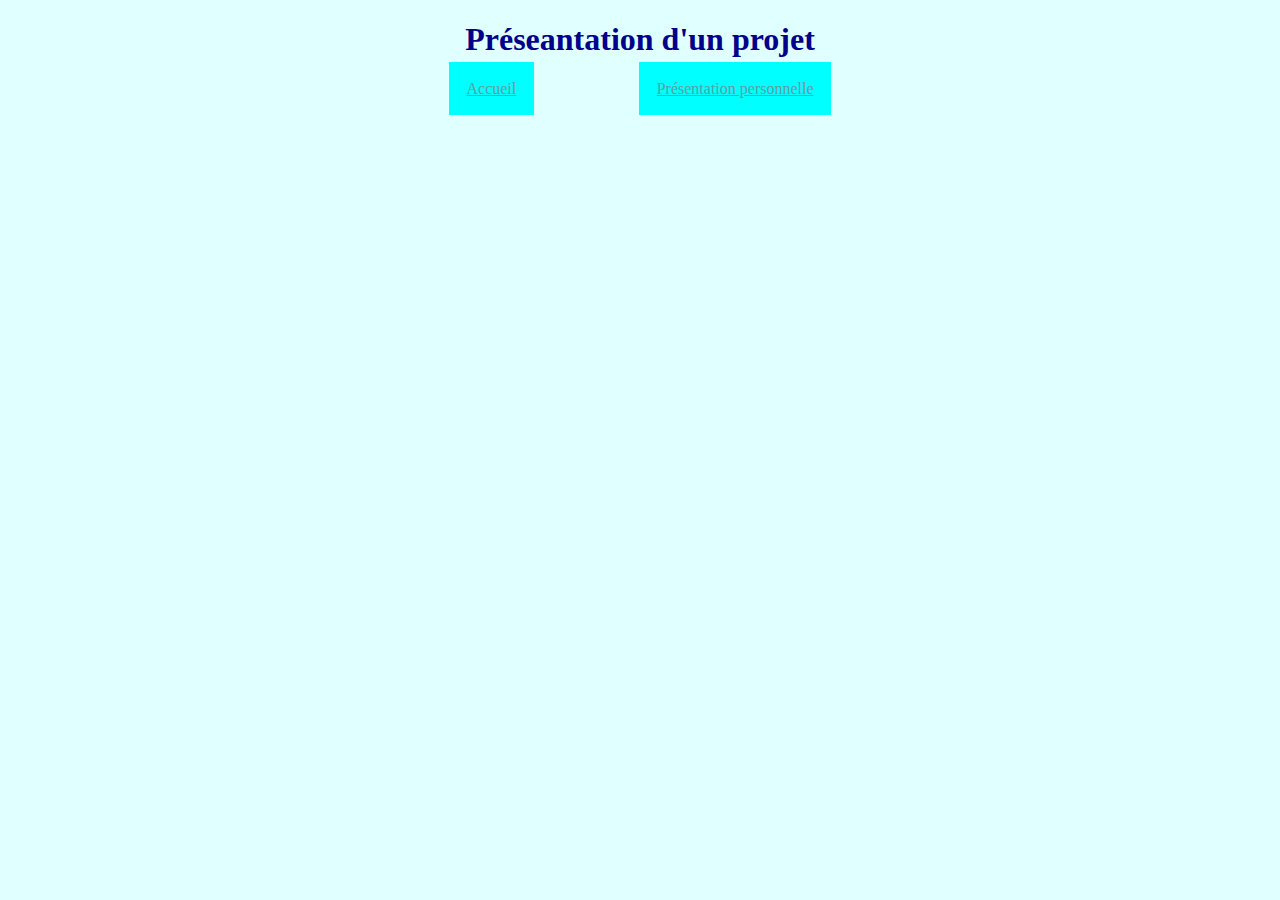
<file: presentation_projet/index.html>
<!DOCTYPE html>
<html lang="fr">
<head>
    <meta charset="UTF-8">
    <link rel="stylesheet" href="style.css">
    <title>Présentation d'un projet</title>
</head>
<body>
    <h1>Préseantation d'un projet</h1>
    <nav>
        <a href="../index.html">Accueil</a>
        <a href="../presentation_perso/index.html">Présentation personnelle</a>
    </nav>
</body>
</html>
</file>
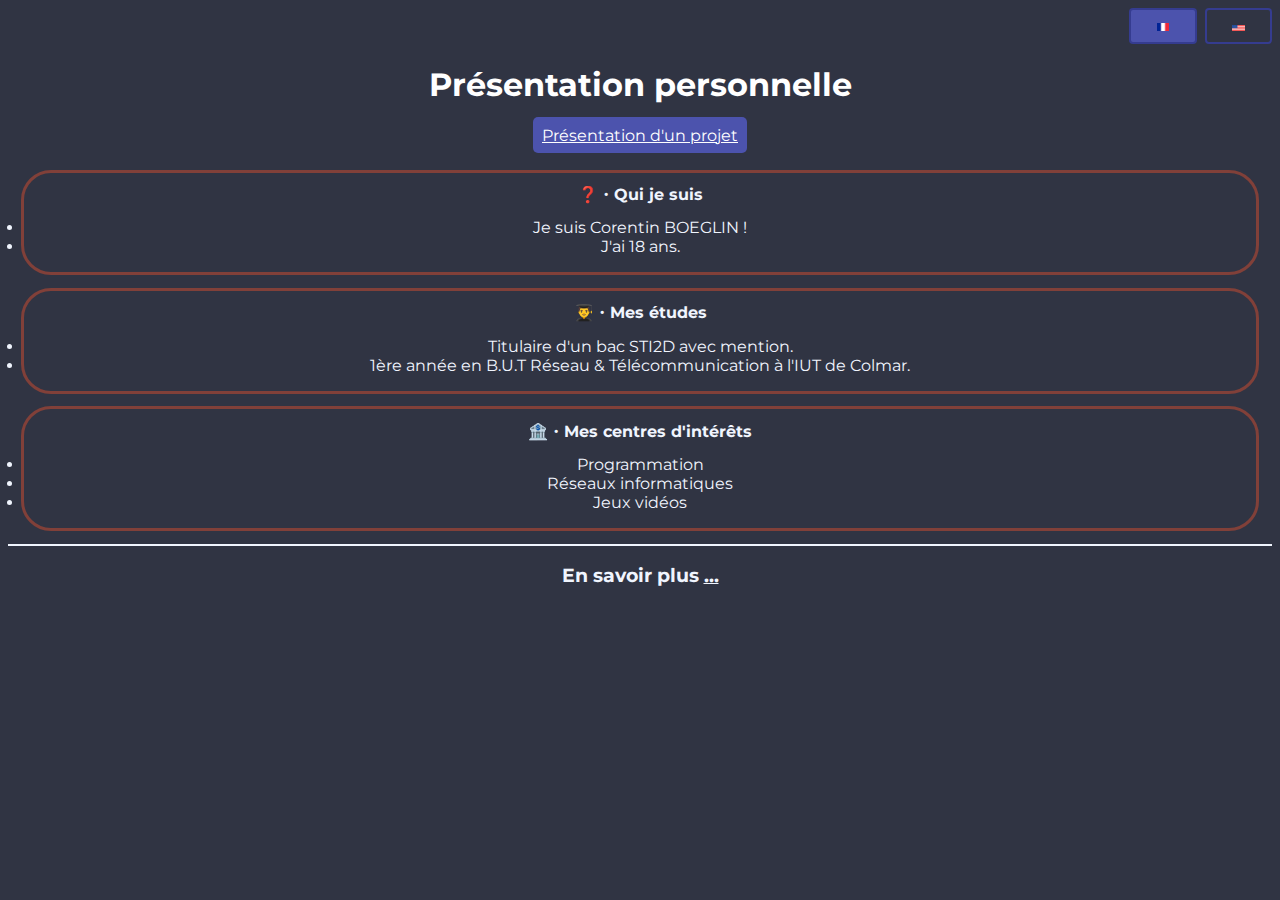
<file: presentation_perso.html>
<!DOCTYPE html>
<html lang="fr">
<head>
    <meta charset="UTF-8">
    <link rel="stylesheet" href="style.css">
    <title>Présentation personnelle</title>
</head>
<body>
        <input type="radio" id="fr" name="langue" checked>
        <label for="fr"><img class="flag_fr" src="/img/flag_fr.png"></label>
        
        <input type="radio" id="en" name="langue">
        <label for="en"><img class="flag_en" src="/img/flag_en.jpg"></label>
    <div class="langue-section fr">
        <header>
            <h1>Présentation personnelle</h1>
        </header>
        <nav>
            <a class="menu" href="presentation_projet.html">Présentation d'un projet</a>
        </nav>
        <article>
            <h4>❓・Qui je suis</h4>
            <p class="p_article">
                <li>Je suis Corentin BOEGLIN !</li>
                <li>J'ai 18 ans.</li>
            </p>
        </article>
        <article>
            <h4>👨‍🎓・Mes études</h4>
            <p class="p_article">
                <li>Titulaire d'un bac STI2D avec mention.</li>
                <li>1ère année en B.U.T Réseau & Télécommunication à l'IUT de Colmar.</li>
            </p>
        </article>
        <article>
            <h4>🏦・Mes centres d'intérêts</h4>
            <p class="p_article">
                <li>Programmation</li>
                <li>Réseaux informatiques</li>
                <li>Jeux vidéos</li>
            </p>
        </article>
        <footer>
            <h3>En savoir plus <a class="more" href="presentation_projet.html">...</a></h3>
        </footer>
    </div>
    <div class="langue-section en">
        <header>
            <h1>Personal presentation</h1>
        </header>
        <nav>
            <a class="menu" href="presentation_projet.html">Presentation of a project</a>
        </nav>
        <article>
            <h4>❓・Who I am</h4>
            <p class="p_article">
                <li>I am Corentin BOEGLIN!</li>
                <li>I'm 18 years old.</li>
            </p>
        </article>
        <article>
            <h4>👨‍🎓・My studies</h4>
            <p class="p_article">
                <li>Holder of a STI2D baccalaureate with honors.</li>
                <li>1st year in B.U.T Network & Telecommunications at the IUT of Colmar.</li>
            </p>
        </article>
        <article>
            <h4>🏦・My interests</h4>
            <p class="p_article">
                <li>Programming</li>
                <li>Computer networks</li>
                <li>Video games</li>
            </p>
        </article>
        <footer>
            <h3>Learn more <a class="more" href="presentation_projet.html">...</a></h3>
        </footer>
    </div>
</body>
</html>
</file>
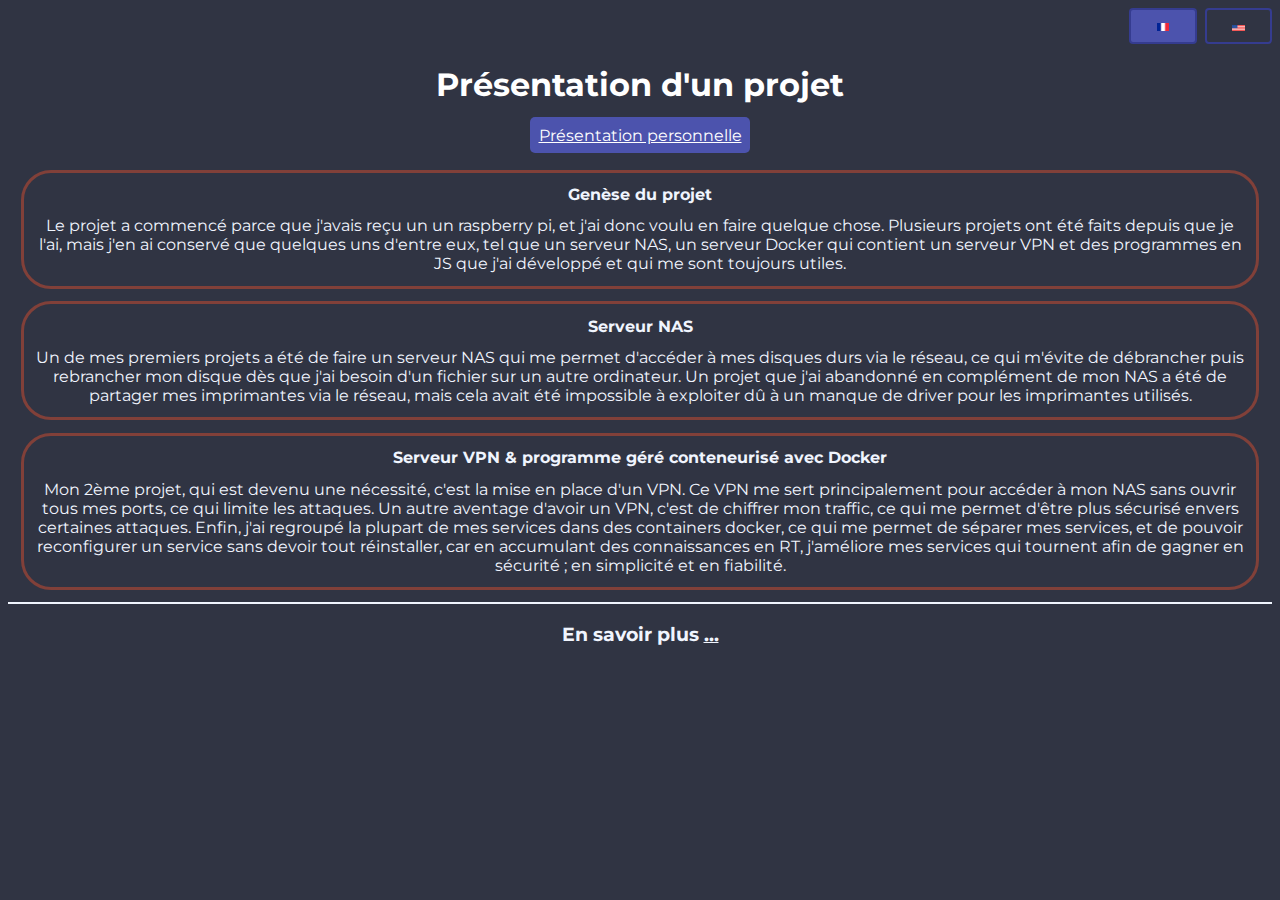
<file: presentation_projet.html>
<!DOCTYPE html>
<html lang="fr">
<head>
    <meta charset="UTF-8">
    <link rel="stylesheet" href="style.css">
    <title>Présentation d'un projet</title>
</head>
<input type="radio" id="fr" name="langue" checked>
<label for="fr"><img class="flag_fr" src="/img/flag_fr.png"></label>

<input type="radio" id="en" name="langue">
<label for="en"><img class="flag_en" src="/img/flag_en.jpg"></label>
<body>
    <div class="langue-section fr">
        <h1>Présentation d'un projet</h1>
        <nav>
            <a class="menu" href="presentation_perso.html">Présentation personnelle</a>
        </nav>
        <article>
            <h4>Genèse du projet</h4>
            <p class="p_article">Le projet a commencé parce que j'avais reçu un un raspberry pi, et j'ai donc voulu en faire quelque chose. Plusieurs projets ont été faits depuis que je l'ai, mais j'en ai conservé que quelques uns d'entre eux, tel que un serveur NAS, un serveur Docker qui contient un serveur VPN et des programmes en JS que j'ai développé et qui me sont toujours utiles.</p>
        </article>
        <article>
            <h4>Serveur NAS</h4>
            <p class="p_article">Un de mes premiers projets a été de faire un serveur NAS qui me permet d'accéder à mes disques durs via le réseau, ce qui m'évite de débrancher puis rebrancher mon disque dès que j'ai besoin d'un fichier sur un autre ordinateur. Un projet que j'ai abandonné en complément de mon NAS a été de partager mes imprimantes via le réseau, mais cela avait été impossible à exploiter dû à un manque de driver pour les imprimantes utilisés.</p>
        </article>
        <article>
            <h4>Serveur VPN & programme géré conteneurisé avec Docker</h4>
            <p class="p_article">Mon 2ème projet, qui est devenu une nécessité, c'est la mise en place d'un VPN. Ce VPN me sert principalement pour accéder à mon NAS sans ouvrir tous mes ports, ce qui limite les attaques. Un autre aventage d'avoir un VPN, c'est de chiffrer mon traffic, ce qui me permet d'être plus sécurisé envers certaines attaques. Enfin, j'ai regroupé la plupart de mes services dans des containers docker, ce qui me permet de séparer mes services, et de pouvoir reconfigurer un service sans devoir tout réinstaller, car en accumulant des connaissances en RT, j'améliore mes services qui tournent afin de gagner en sécurité ; en simplicité et en fiabilité.</p>
        </article>
        <footer>
            <h3>En savoir plus <a class="more" href="presentation_perso.html">...</a></h3>
        </footer>
    </div>
    <div class="langue-section en">
        <h1>Presentation of a project</h1>
        <nav>
            <a class="menu" href="presentation_perso.html">Personal presentation</a>
        </nav>
        <article>
            <h4>Genesis of the project</h4>
            <p class="p_article">The project started because I had received a raspberry pi, and so I wanted to do something with it. Several projects have been done since I got it, but I have only kept a few of them, such as a NAS server, a Docker server which contains a VPN server and JS programs that I developed and which are always useful to me.</p>
        </article>
        <article>
            <h4>NAS Server</h4>
            <p class="p_article">One of my first projects was to make a NAS server that allows me to access my hard drives via the network, which saves me from having to unplug and reconnect my drive as soon as I need a file on another computer. A project that I abandoned in addition to my NAS was to share my printers via the network, but this had been impossible to exploit due to a lack of drivers for the printers used.</p>
        </article>
        <article>
            <h4>VPN server & containerized managed program with Docker</h4>
            <p class="p_article">My 2nd project, which has become a necessity, is setting up a VPN. This VPN is mainly used to access my NAS without opening all my ports, which limits attacks. Another advantage of having a VPN is that it encrypts my traffic, which allows me to be more secure against certain attacks. Finally, I grouped most of my services in Docker containers, which allows me to separate my services, and to be able to reconfigure a service without having to reinstall everything, because by accumulating knowledge in RT, I improve my services which turn in order to gain safety; in simplicity and reliability.</p>
        </article>
        <footer>
            <h3>Learn more <a class="more" href="presentation_perso.html">...</a></h3>
        </footer>
    </div>
</body>
</html>
</file>
<file: presentation_projet/style.css>
body {
    text-align: center;
    background-color: lightcyan;
}

h1 {
    color: darkblue;
}

a {
    margin: 4%;
    padding: 1.4%;
    color: cadetblue;
    background-color: aqua;
}

a:hover {
    transition: 200ms;
    color: aqua;
    background-color: cadetblue;
}
</file>
<file: style.css>
@import url('https://fonts.googleapis.com/css2?family=Montserrat:wght@300&display=swap');

body {
    text-align: center;
    background-color: #303443;
    color: #f0f5fe;
    font-family: 'Montserrat', sans-serif;
    display :flex;
    flex-wrap: wrap;
    justify-content: flex-end;
}

h1 {
    color: #ffffff;
}

header {
    color: #ffffff;
}

nav {
    margin-bottom: 2%;
}

a.menu {
    margin: 4%;
    padding: 0.7%;
    color: #ffffff;
    background-color: #4C53AD;
    border-radius: 5px;
    transition: background-color 0.3s;
}

a.menu:hover {
    transition: 200ms;
    color: #ffffff;
    background-color: #353C90;
}

a.menu.button {
    margin: 4%;
    padding: 1.4%;
    color: cadetblue;
    background-color: #A6ABE8;
}

a.menu.button:hover {
    transition: 200ms;
    color: #ffffff;
    background-color: #4C53AD;
}

section {
    display: flex;
    flex-wrap: wrap;
    justify-content: space-evenly;
}

article {
    flex-basis: calc((100/3) -1);
    margin: 1%;
    border: solid;
    border-radius: 30px;
    border-color: #814039;
}

article h3 {
    margin: 2%;
    padding-top: 10%;
}

footer {
    border-top: solid;
    border-width: 2px;
}

p.p_article {
    margin: 1%;
}

h4 {
    margin: 1%;
}

a.more {
    color: #f0f5fe;
}

.langue-section {
    display: none;
}

#fr:checked ~ .langue-section.fr,
#en:checked ~ .langue-section.en {
    display: block;
}

img.flag_fr {
    width: 20%;
}

img.flag_en {
    width: 20%;
}

input {
    -webkit-appearance: none;
}

input + label {
    flex-basis: 5%;
    cursor: pointer;
    padding: 0.5% 0.01%;
    border: 2px solid #353C90;
    border-radius: 4px;
    transition: background-color 0.3s;
}

input:checked + label {
  background-color: #4C53AD;
  color: #fff;
}

input + label:hover {
  background-color: #353C90;
  color: #fff;
  border-color: #4C53AD;
}

div {
    flex-basis: 100%;
}
</file>
